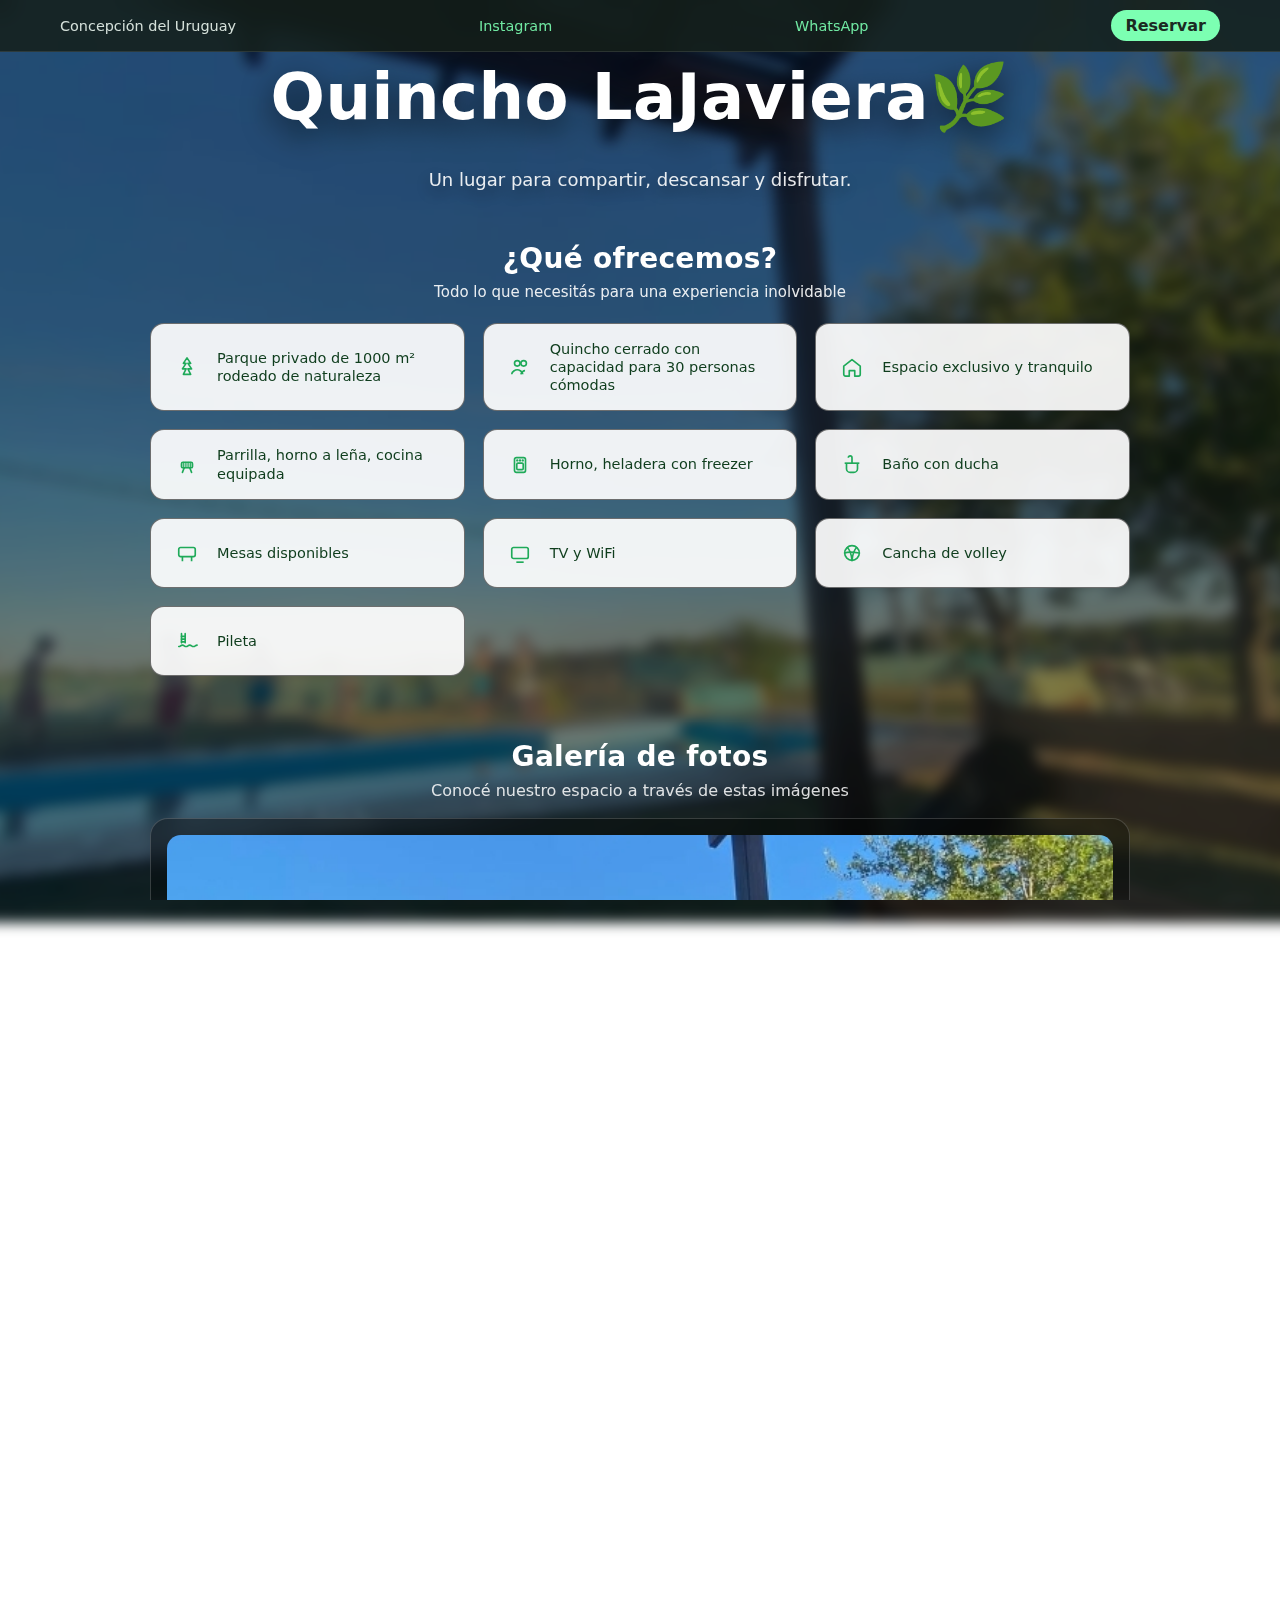
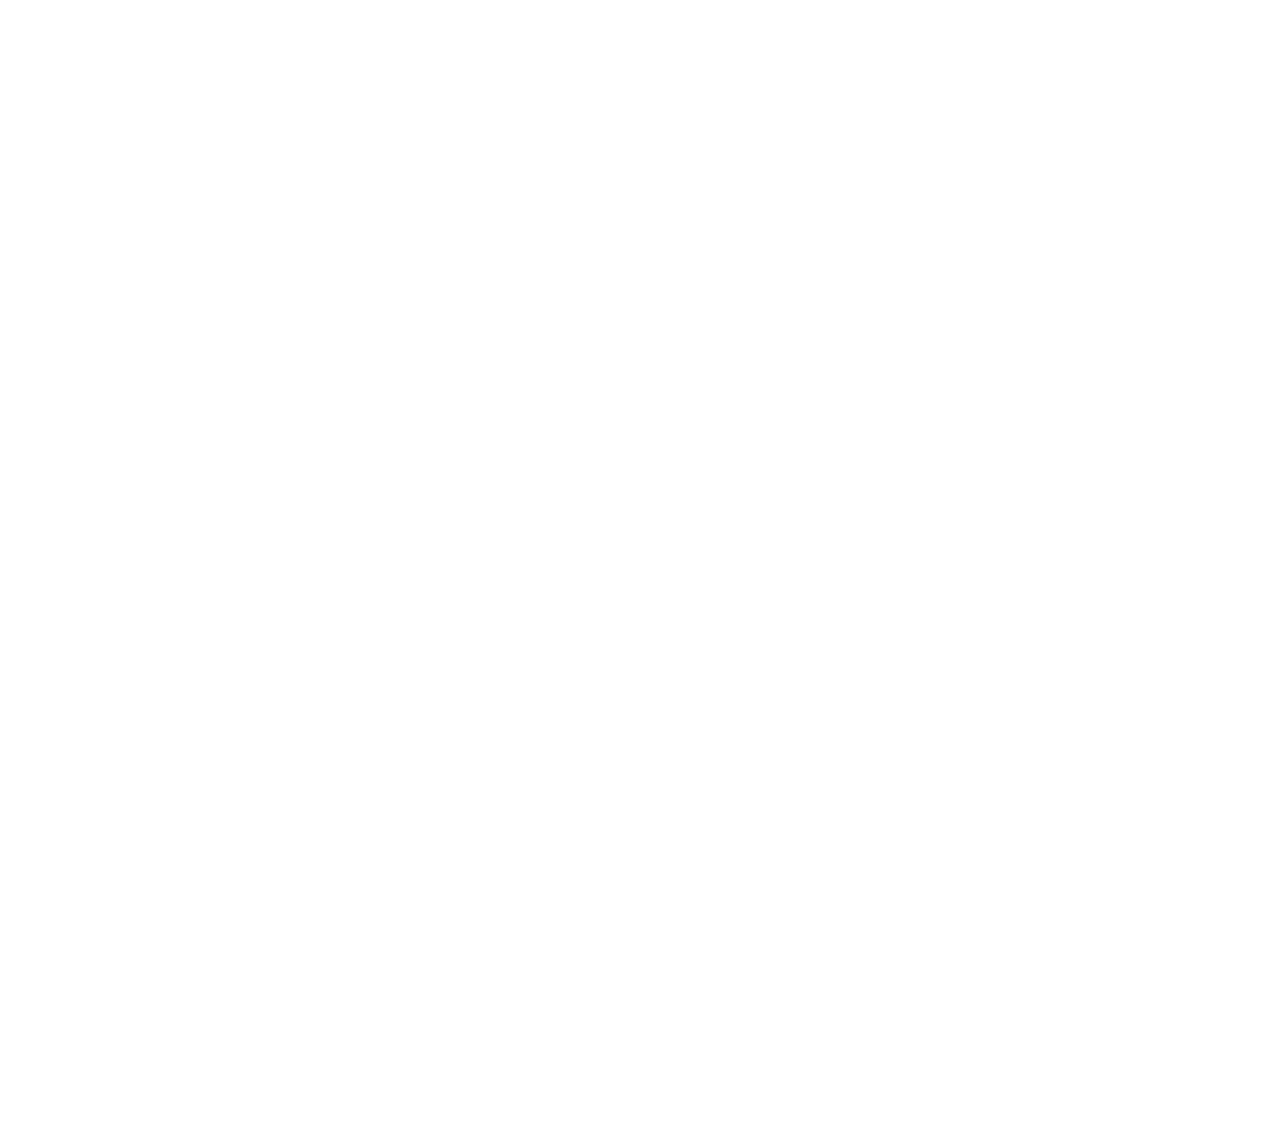
<file: index.html>
<!DOCTYPE html>
<html lang="es">

<head>
    <meta charset="UTF-8" />
    <meta name="viewport" content="width=device-width, initial-scale=1.0" />
    <title>Quincho LaJaviera🌿</title>
    <link rel="stylesheet" href="assets/css/css/style.css">
</head>

<body>


    <!-- Top Bar -->
    <div class="top-footer">
        <div class="top-footer-content">
            <span class="top-item">Concepción del Uruguay</span>

            <a href="https://www.instagram.com/quincho_lajaviera/" class="top-item link" target="_blank">
                Instagram
            </a>

            <a href="https://wa.me/5493442486540" class="top-item link" target="_blank">
                WhatsApp
            </a>

            <a href="reserva.html" class="top-reserve-btn">
                Reservar
            </a>
        </div>
    </div>



    <!-- Fondo borroso -->
    <div class="bg"></div>

    <!-- Contenido -->
    <main class="container">
        <h1 id="titulo">Quincho LaJaviera🌿</h1>
        <p class="sub">Un lugar para compartir, descansar y disfrutar.</p>


        <!-- que ofrecemos-->
        <section class="offers">
            <h2 class="section-title">¿Qué ofrecemos?</h2>
            <p class="offers-sub">Todo lo que necesitás para una experiencia inolvidable</p>

            <div class="offers-grid">

                <!-- Parque -->
                <div class="offer-card">
                    <span class="offer-icon">
                        <svg viewBox="0 0 24 24">
                            <path d="M12 2l4 6h-3l4 6h-4l3 6H8l3-6H7l4-6H8z" fill="none" stroke="currentColor"
                                stroke-width="1.8" stroke-linecap="round" stroke-linejoin="round" />
                        </svg>
                    </span>
                    <span class="offer-text">Parque privado de 1000 m² rodeado de naturaleza</span>
                </div>

                <!-- Capacidad -->
                <div class="offer-card">
                    <span class="offer-icon">
                        <svg viewBox="0 0 24 24">
                            <circle cx="9" cy="8" r="3" fill="none" stroke="currentColor" stroke-width="1.8" />
                            <circle cx="16" cy="8" r="3" fill="none" stroke="currentColor" stroke-width="1.8" />
                            <path d="M3 20c0-3 4-5 6-5s6 2 6 5" fill="none" stroke="currentColor" stroke-width="1.8" />
                            <path d="M13 20c.2-2 2.5-4 4.5-4" fill="none" stroke="currentColor" stroke-width="1.8" />
                        </svg>
                    </span>
                    <span class="offer-text">Quincho cerrado con capacidad para 30 personas cómodas</span>
                </div>

                <!-- Espacio -->
                <div class="offer-card">
                    <span class="offer-icon">
                        <svg viewBox="0 0 24 24">
                            <path d="M3 11l9-7 9 7v9a2 2 0 0 1-2 2h-4v-6H9v6H5a2 2 0 0 1-2-2z" fill="none"
                                stroke="currentColor" stroke-width="1.8" stroke-linecap="round"
                                stroke-linejoin="round" />
                        </svg>
                    </span>
                    <span class="offer-text">Espacio exclusivo y tranquilo</span>
                </div>

                <!-- Parrilla -->
                <div class="offer-card">
                    <span class="offer-icon">
                        <svg viewBox="0 0 24 24" aria-hidden="true">
                            <rect x="6" y="9" width="12" height="6" rx="1.5" fill="none" stroke="currentColor"
                                stroke-width="1.8" />
                            <path d="M8 9v6M10 9v6M12 9v6M14 9v6M16 9v6" fill="none" stroke="currentColor"
                                stroke-width="1.2" stroke-linecap="round" />
                            <path d="M9 15l-2 5M15 15l2 5" fill="none" stroke="currentColor" stroke-width="1.8"
                                stroke-linecap="round" />
                        </svg>
                    </span>
                    <span class="offer-text">Parrilla, horno a leña, cocina equipada</span>
                </div>

                <!-- Heladera -->
                <div class="offer-card">
                    <span class="offer-icon">
                        <svg viewBox="0 0 24 24" aria-hidden="true">
                            <rect x="6" y="4" width="12" height="16" rx="2" fill="none" stroke="currentColor"
                                stroke-width="1.8" />
                            <rect x="8.5" y="10" width="7" height="7" rx="1.2" fill="none" stroke="currentColor"
                                stroke-width="1.8" />
                            <path d="M9 7h0M12 7h0M15 7h0" fill="none" stroke="currentColor" stroke-width="2.6"
                                stroke-linecap="round" />
                        </svg>
                    </span>
                    <span class="offer-text">Horno, heladera con freezer</span>
                </div>

                <!-- Baño -->
                <div class="offer-card">
                    <span class="offer-icon">
                        <svg viewBox="0 0 24 24">
                            <path d="M4 10h16" stroke="currentColor" stroke-width="1.8" />
                            <path d="M6 10v6a4 4 0 0 0 4 4h4a4 4 0 0 0 4-4v-6" fill="none" stroke="currentColor"
                                stroke-width="1.8" />
                            <path d="M8 4a2 2 0 1 1 4 0v6" fill="none" stroke="currentColor" stroke-width="1.8" />
                        </svg>
                    </span>
                    <span class="offer-text">Baño con ducha</span>
                </div>

                <!-- Mesas -->
                <div class="offer-card">
                    <span class="offer-icon">
                        <svg viewBox="0 0 24 24">
                            <rect x="3" y="6" width="18" height="10" rx="2" fill="none" stroke="currentColor"
                                stroke-width="1.8" />
                            <line x1="7" y1="16" x2="7" y2="21" stroke="currentColor" stroke-width="1.8" />
                            <line x1="17" y1="16" x2="17" y2="21" stroke="currentColor" stroke-width="1.8" />
                        </svg>
                    </span>
                    <span class="offer-text">Mesas disponibles</span>
                </div>

                <!-- TV -->
                <div class="offer-card">
                    <span class="offer-icon">
                        <svg viewBox="0 0 24 24">
                            <rect x="3" y="6" width="18" height="12" rx="2" fill="none" stroke="currentColor"
                                stroke-width="1.8" />
                            <line x1="8" y1="22" x2="16" y2="22" stroke="currentColor" stroke-width="1.8" />
                        </svg>
                    </span>
                    <span class="offer-text">TV y WiFi</span>
                </div>

                <!-- Volley -->
                <div class="offer-card">
                    <span class="offer-icon">
                        <svg viewBox="0 0 24 24" aria-hidden="true">
                            <circle cx="12" cy="12" r="8" fill="none" stroke="currentColor" stroke-width="1.8" />
                            <path d="M4 12c3.5-1.5 7.5-1.5 16 0" fill="none" stroke="currentColor" stroke-width="1.8"
                                stroke-linecap="round" />
                            <path d="M7 6c2 2 4 4.5 5 14" fill="none" stroke="currentColor" stroke-width="1.8"
                                stroke-linecap="round" />
                            <path d="M17 6c-2 2-4 4.5-5 14" fill="none" stroke="currentColor" stroke-width="1.8"
                                stroke-linecap="round" />
                        </svg>
                    </span>
                    <span class="offer-text">Cancha de volley</span>
                </div>

                <!-- Pileta -->
                <div class="offer-card">
                    <span class="offer-icon">
                        <svg viewBox="0 0 24 24" aria-hidden="true">
                            <path d="M6 4v10M10 4v10" fill="none" stroke="currentColor" stroke-width="1.8"
                                stroke-linecap="round" />
                            <path d="M6 7h4M6 10h4M6 13h4" fill="none" stroke="currentColor" stroke-width="1.8"
                                stroke-linecap="round" />
                            <path d="M3 18c2 0 2-1.5 4-1.5S9 18 11 18s2-1.5 4-1.5 2 1.5 4 1.5 2-1.5 4-1.5" fill="none"
                                stroke="currentColor" stroke-width="1.8" stroke-linecap="round" />
                        </svg>
                    </span>
                    <span class="offer-text">Pileta</span>
                </div>

            </div>
        </section>
        <!-- que ofrecemos -->

        <!-- galeria -->
        <section class="gallery">
            <h2 class="section-title">Galería de fotos</h2>
            <p class="gallery-sub">Conocé nuestro espacio a través de estas imágenes</p>

            <div class="carousel" id="carousel">
                <button class="nav prev" id="prevBtn" aria-label="Anterior">
                    <svg viewBox="0 0 24 24" width="22" height="22" aria-hidden="true">
                        <path d="M15 6l-6 6 6 6" fill="none" stroke="currentColor" stroke-width="2.5"
                            stroke-linecap="round" stroke-linejoin="round" />
                    </svg>
                </button>

                <div class="viewport">
                    <div class="track" id="track">
                        <div class="slide"><img src="assets/css/img/FtQuincho1.jpg" alt="Quincho foto 1"></div>
                        <div class="slide"><img src="assets/css/img/FtQuincho2.jpg" alt="Quincho foto 2"></div>
                        <div class="slide"><img src="assets/css/img/FtQuincho1.jpg" alt="Quincho foto 3"></div>
                        <div class="slide"><img src="assets/css/img/FtQuincho1.jpg" alt="Quincho foto 4"></div>
                    </div>
                </div>

                <button class="nav next" id="nextBtn" aria-label="Siguiente">
                    <svg viewBox="0 0 24 24" width="22" height="22" aria-hidden="true">
                        <path d="M9 6l6 6-6 6" fill="none" stroke="currentColor" stroke-width="2.5"
                            stroke-linecap="round" stroke-linejoin="round" />
                    </svg>
                </button>
                <div class="dots" id="dots"></div>
            </div>


        </section>

        <!-- galeria -->

        <!-- Modalidad -->
        <section class="rental">
            <h2 class="section-title">Modalidad de alquiler</h2>

            <div class="rental-card">
                <div class="rental-head">
                    <span class="rental-head-icon" aria-hidden="true">
                        <!-- reloj -->
                        <svg viewBox="0 0 24 24">
                            <circle cx="12" cy="12" r="8" fill="none" stroke="currentColor" stroke-width="1.8" />
                            <path d="M12 8v5l3 2" fill="none" stroke="currentColor" stroke-width="1.8"
                                stroke-linecap="round" />
                        </svg>
                    </span>
                    <span class="rental-head-text">Modalidades</span>
                </div>

                <ul class="rental-list">
                    <li>
                        <span class="rental-bullet" aria-hidden="true">
                            <!-- check -->
                            <svg viewBox="0 0 24 24">
                                <path d="M5 12l4 4 10-10" fill="none" stroke="currentColor" stroke-width="2.2"
                                    stroke-linecap="round" stroke-linejoin="round" />
                            </svg>
                        </span>
                        Medio día o día completo
                    </li>

                    <li>
                        <span class="rental-bullet" aria-hidden="true">
                            <svg viewBox="0 0 24 24">
                                <path d="M5 12l4 4 10-10" fill="none" stroke="currentColor" stroke-width="2.2"
                                    stroke-linecap="round" stroke-linejoin="round" />
                            </svg>
                        </span>
                        Consultar tarifas según fecha
                    </li>

                    <li>
                        <span class="rental-bullet" aria-hidden="true">
                            <svg viewBox="0 0 24 24">
                                <path d="M5 12l4 4 10-10" fill="none" stroke="currentColor" stroke-width="2.2"
                                    stroke-linecap="round" stroke-linejoin="round" />
                            </svg>
                        </span>
                        Podés traer tu propia comida, bebida y decoración
                    </li>

                    <li>
                        <span class="rental-bullet" aria-hidden="true">
                            <svg viewBox="0 0 24 24">
                                <path d="M5 12l4 4 10-10" fill="none" stroke="currentColor" stroke-width="2.2"
                                    stroke-linecap="round" stroke-linejoin="round" />
                            </svg>
                        </span>
                        Se entrega la llave media hora antes del horario pactado
                    </li>

                    <li>
                        <span class="rental-bullet" aria-hidden="true">
                            <!-- reloj mini -->
                            <svg viewBox="0 0 24 24">
                                <circle cx="12" cy="12" r="8" fill="none" stroke="currentColor" stroke-width="1.8" />
                                <path d="M12 8v5l3 2" fill="none" stroke="currentColor" stroke-width="1.8"
                                    stroke-linecap="round" />
                            </svg>
                        </span>
                        Horario permitido: 10:00 a 00:00 hs
                    </li>
                </ul>
            </div>
        </section>
        <!-- Modalidad -->

        <!-- reglas -->
        <section class="rules">
            <h2 class="section-title">Restricciones importantes</h2>

            <div class="rules-box">
                <h3 class="rules-subtitle">Normas del quincho</h3>

                <div class="rules-grid">
                    <div class="rule-item">
                        <span class="rule-icon" aria-hidden="true">
                            <!-- No fumar -->
                            <svg viewBox="0 0 24 24">
                                <circle cx="12" cy="12" r="9" fill="none" stroke="currentColor" stroke-width="2" />
                                <path d="M7 17L17 7" fill="none" stroke="currentColor" stroke-width="2"
                                    stroke-linecap="round" />
                                <path d="M6 14h10" fill="none" stroke="currentColor" stroke-width="2"
                                    stroke-linecap="round" />
                                <path d="M16 14h2" fill="none" stroke="currentColor" stroke-width="2"
                                    stroke-linecap="round" />
                            </svg>
                        </span>
                        <span class="rule-text">No está permitido fumar</span>
                    </div>

                    <div class="rule-item">
                        <span class="rule-icon" aria-hidden="true">
                            <!-- No vehículos -->
                            <svg viewBox="0 0 24 24">
                                <circle cx="12" cy="12" r="9" fill="none" stroke="currentColor" stroke-width="2" />
                                <path d="M7 17L17 7" fill="none" stroke="currentColor" stroke-width="2"
                                    stroke-linecap="round" />
                                <path d="M6.5 13h11l-1-3H9l-2.5 3Z" fill="none" stroke="currentColor" stroke-width="2"
                                    stroke-linejoin="round" />
                                <circle cx="9" cy="14.5" r="1" fill="currentColor" />
                                <circle cx="15" cy="14.5" r="1" fill="currentColor" />
                            </svg>
                        </span>
                        <span class="rule-text">No ingresar vehículos al predio</span>
                    </div>

                    <div class="rule-item">
                        <span class="rule-icon" aria-hidden="true">
                            <!-- No pasar la noche -->
                            <svg viewBox="0 0 24 24">
                                <circle cx="12" cy="12" r="9" fill="none" stroke="currentColor" stroke-width="2" />
                                <path d="M7 17L17 7" fill="none" stroke="currentColor" stroke-width="2"
                                    stroke-linecap="round" />
                                <path d="M6 13V11h9a3 3 0 0 1 3 3v0H6Z" fill="none" stroke="currentColor"
                                    stroke-width="2" stroke-linejoin="round" />
                                <path d="M9 11V9" fill="none" stroke="currentColor" stroke-width="2"
                                    stroke-linecap="round" />
                            </svg>
                        </span>
                        <span class="rule-text">No se alquila para pasar la noche</span>
                    </div>

                    <div class="rule-item">
                        <span class="rule-icon" aria-hidden="true">
                            <!-- No carpas -->
                            <svg viewBox="0 0 24 24">
                                <circle cx="12" cy="12" r="9" fill="none" stroke="currentColor" stroke-width="2" />
                                <path d="M7 17L17 7" fill="none" stroke="currentColor" stroke-width="2"
                                    stroke-linecap="round" />
                                <path d="M7 17l5-10 5 10H7Z" fill="none" stroke="currentColor" stroke-width="2"
                                    stroke-linejoin="round" />
                                <path d="M12 7v10" fill="none" stroke="currentColor" stroke-width="2"
                                    stroke-linecap="round" />
                            </svg>
                        </span>
                        <span class="rule-text">No carpas ni casas rodantes</span>
                    </div>
                </div>

                <div class="rules-note">
                    <strong>Importante:</strong> El cumplimiento de estas normas es obligatorio para garantizar el
                    disfrute de todos los usuarios y el cuidado del espacio.
                </div>
            </div>
        </section>

        <!-- reglas -->

        <!-- boton reserva -->
        <section class="reserve-cta">
            <a href="reserva.html" class="reserve-btn">
                ¡Haz tu reserva!
            </a>
        </section>
        <!-- boton reserva -->

    </main>

    <!-- footer -->
    <footer class="site-footer">
        <div class="footer-container">

            <!-- Ubicación -->
            <div class="footer-card">
                <div class="footer-card-title">
                    <span class="footer-icon" aria-hidden="true">
                        <!-- pin -->
                        <svg viewBox="0 0 24 24">
                            <path d="M12 21s7-7.2 7-12a7 7 0 1 0-14 0c0 4.8 7 12 7 12Z" fill="none"
                                stroke="currentColor" stroke-width="1.8" />
                            <circle cx="12" cy="9" r="2.5" fill="none" stroke="currentColor" stroke-width="1.8" />
                        </svg>
                    </span>
                    Ubicación
                </div>

                <p class="footer-text">
                    Fácil acceso y estacionamiento disponible
                </p>

                <a
                    href="https://www.google.com/maps/place/Quincho+-LA+JAVIERA/@-32.4543102,-58.2569989,15z/data=!4m6!3m5!1s0x95afdb006a045907:0x25ec76da4cc4001b!8m2!3d-32.450844!4d-58.257041!16s%2Fg%2F11ydc83hl6?entry=ttu&g_ep=EgoyMDI1MTIwOS4wIKXMDSoASAFQAw%3D%3D">
                    Ver en Google Maps
                </a>
            </div>

            <!-- Contacto -->
            <div class="footer-card">
                <div class="footer-card-title">
                    <span class="footer-icon" aria-hidden="true">
                        <!-- chat -->
                        <svg viewBox="0 0 24 24">
                            <path d="M21 12a8 8 0 0 1-8 8H7l-4 3 1.5-4.5A8 8 0 1 1 21 12Z" fill="none"
                                stroke="currentColor" stroke-width="1.8" stroke-linejoin="round" />
                        </svg>
                    </span>
                    Contacto directo
                </div>

                <a href="https://wa.me/5493442486540" class="footer-btn primary">
                    <span class="btn-icon" aria-hidden="true">
                        <!-- whatsapp -->
                        <svg viewBox="0 0 24 24">
                            <path d="M12 2a10 10 0 0 0-8.7 15l-1.3 5 5.2-1.2A10 10 0 1 0 12 2Z" fill="none"
                                stroke="currentColor" stroke-width="1.6" />
                            <path d="M8.5 7.5c-.3-.6-.6-.6-.9-.6h-.7c-.2 0-.6.1-.9.5s-1.2 1.2-1.2 3
              1.2 3.5 1.4 3.7c.2.2 2.3 3.6 5.7 4.9
              2.8 1.1 3.4.9 4 .8.6-.1 2-0.8 2.3-1.6
              .3-.8.3-1.5.2-1.6-.1-.1-.3-.2-.7-.4
              -.4-.2-2.3-1.1-2.6-1.2-.3-.1-.6-.2-.8.2
              -.3.4-1 1.2-1.2 1.4-.2.2-.4.3-.8.1
              -.4-.2-1.6-.6-3-1.9-1.1-1-1.9-2.3-2.1-2.7
              -.2-.4 0-.6.2-.8.2-.2.4-.4.6-.6
              .2-.2.3-.4.4-.6.1-.2.1-.4 0-.6Z" fill="currentColor" />
                        </svg>
                    </span>
                    WhatsApp
                </a>
            </div>

        </div>

        <!-- Redes -->
        <div class="footer-social">
            <p>síguenos en nuestra red social favorita.</p>

            <div class="social-icons">
                <a href="https://www.instagram.com/quincho_lajaviera/" aria-label="Instagram">
                    <!-- instagram -->
                    <svg viewBox="0 0 24 24">
                        <rect x="4" y="4" width="16" height="16" rx="4" fill="none" stroke="currentColor"
                            stroke-width="1.8" />
                        <circle cx="12" cy="12" r="3" fill="none" stroke="currentColor" stroke-width="1.8" />
                        <circle cx="17.5" cy="6.5" r="1" fill="currentColor" />
                    </svg>
                </a>
            </div>

            <div class="footer-end">
                © Quincho LaJaviera — Todos los derechos reservados
            </div>
    </footer>
    <!-- footer -->


    <script src="js/index.js"></script>
</body>

</html>
</file>
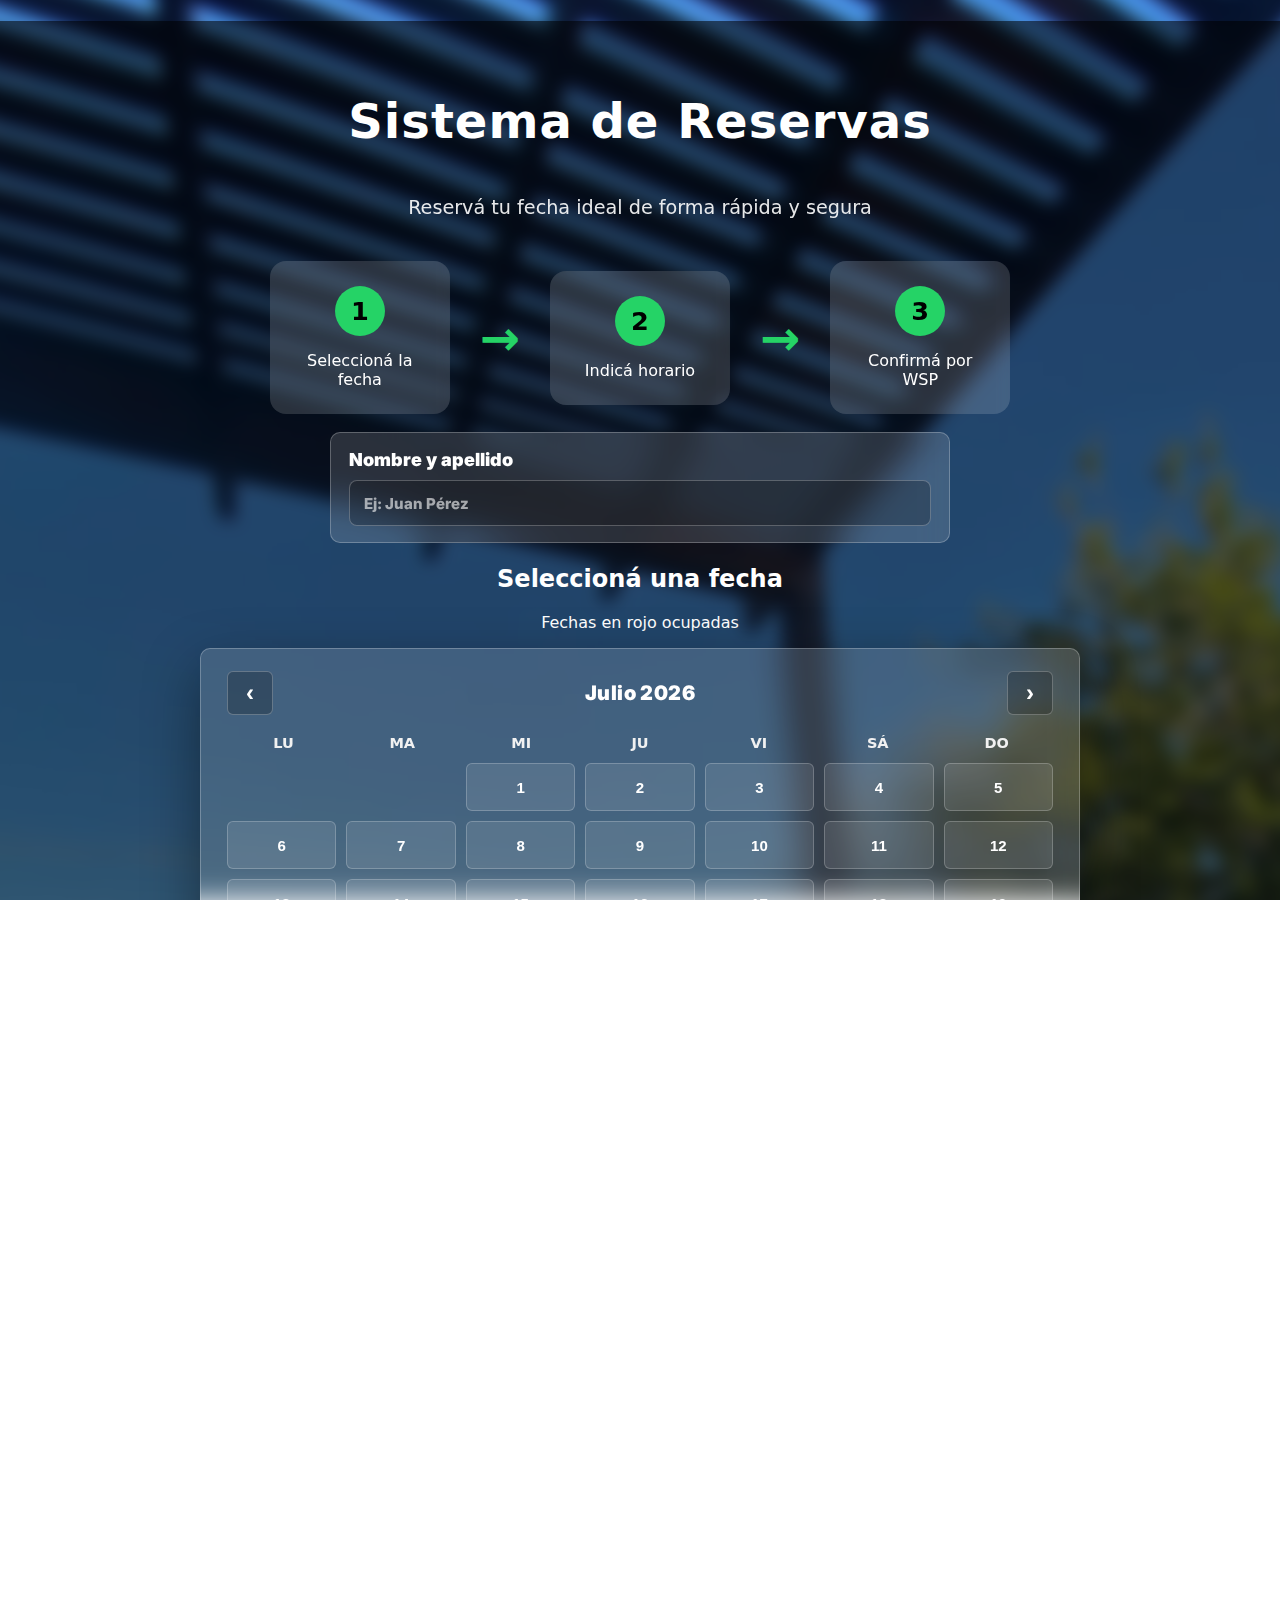
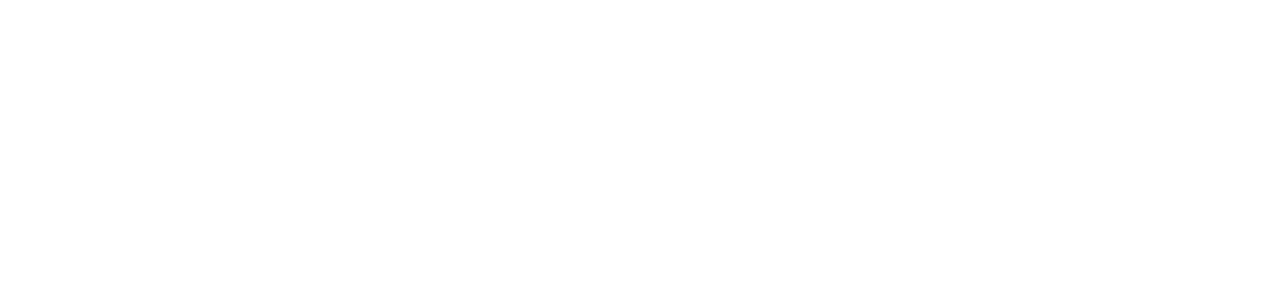
<file: reserva.html>
<!DOCTYPE html>
<html lang="es">

<head>
    <meta charset="UTF-8" />
    <meta name="viewport" content="width=device-width, initial-scale=1.0" />
    <title>Sistema de Reservas</title>
    <link href="https://fonts.googleapis.com/css2?family=Inter:wght@400;600;700;800;900&display=swap" rel="stylesheet">


    <link rel="stylesheet" href="assets/css/css/styleReserva.css" />
</head>

<body>
    <!-- TOP BAR -->
    <div class="topbar">
        <div class="topbar-content">

            <!-- Ubicación -->
            <a href="https://www.google.com/maps/place/Quincho+-LA+JAVIERA/" target="_blank" class="topbar-item link">
                Ubicación
            </a>

            <!-- WhatsApp -->
            <a href="https://wa.me/5493442486540" target="_blank" class="topbar-item link">
                WhatsApp
            </a>
            <!-- Volver -->
            <button class="topbar-item back-btn" id="topVolver">
                ← Volver
            </button>

        </div>
    </div>
    <!-- -->
    <header class="reserva-header">
        <div class="overlay">
            <h1>Sistema de Reservas</h1>
            <p class="subtitulo">
                Reservá tu fecha ideal de forma rápida y segura
            </p>

            <div class="pasos">
                <div class="paso">
                    <span class="num">1</span>
                    <p>Seleccioná la fecha</p>
                </div>

                <span class="flecha">→</span>

                <div class="paso">
                    <span class="num">2</span>
                    <p>Indicá horario</p>
                </div>

                <span class="flecha">→</span>

                <div class="paso">
                    <span class="num">3</span>
                    <p>Confirmá por WSP</p>
                </div>
            </div>




            <section class="reserva-cal compact">

                <!-- PASO 0: DATOS DEL CLIENTE -->
                <section class="cliente-box">
                    <h2 class="cliente-title">Nombre y apellido</h2>

                    <div class="cliente-grid">
                        <input type="text" id="nombreCliente" class="cliente-input" placeholder="Ej: Juan Pérez"
                            autocomplete="name">
                    </div>
                </section>
                <!-- PASO 1: Calendario -->
                <h2 class="cal-title">Seleccioná una fecha</h2>

                <!-- Leyenda -->
                <p class="cal-legend">
                    Fechas en rojo ocupadas
                </p>

                <div class="calendar">
                    <div class="cal-head">
                        <button class="cal-btn" id="prevMonth" aria-label="Mes anterior">‹</button>
                        <div class="cal-month" id="monthLabel">Mes 2025</div>
                        <button class="cal-btn" id="nextMonth" aria-label="Mes siguiente">›</button>
                    </div>

                    <div class="cal-weekdays">
                        <div>Lu</div>
                        <div>Ma</div>
                        <div>Mi</div>
                        <div>Ju</div>
                        <div>Vi</div>
                        <div>Sá</div>
                        <div>Do</div>
                    </div>

                    <div class="cal-grid" id="calGrid"></div>
                </div>

                <div class="fecha-box" id="fechaBox">
                    <span class="fecha-label">Fecha seleccionada:</span>

                    <span class="fecha-value" id="fechaSeleccionada">—</span>
                </div>

                <!-- PASO 2: HORARIO -->
                <section class="horario-box">
                    <h2 class="horario-title"> Indicá horario</h2>

                    <p class="horario-legend">
                        Horario permitido: de 10:00 a 00:00 hs
                    </p>

                    <div class="horario-grid">
                        <label class="horario-field">
                            <span class="horario-label">Desde:</span>
                            <input type="time" id="horaDesde" class="horario-input">
                        </label>

                        <label class="horario-field">
                            <span class="horario-label">Hasta:</span>
                            <input type="time" id="horaHasta" class="horario-input">
                        </label>
                    </div>
                </section>

                <!-- CONSULTAS (opcional) -->
                <section class="consulta-box">
                    <h2 class="consulta-title">¿Tenés alguna duda?</h2>

                    <textarea id="consultaTexto" class="consulta-textarea"
                        placeholder="Escribí acá cualquier consulta (opcional)" rows="4"></textarea>
                </section>

                <!-- RESUMEN -->
                <div class="resumen-box">
                    <div class="resumen-row">
                        <span class="resumen-label">Fecha seleccionada:</span>
                        <span class="resumen-value" id="fechaSeleccionada2">—</span>
                    </div>

                    <div class="resumen-row">
                        <span class="resumen-label">Horario seleccionado:</span>
                        <span class="resumen-value" id="horarioSeleccionado">—</span>
                    </div>
                </div>



            </section>
            <!-- PASO 3 - WHATSAPP -->
            <div class="whatsapp-box">
                <button class="whatsapp-btn" id="btnWhatsapp" disabled>
                    Confirmá por WhatsApp
                </button>
            </div>

            <!-- BOTÓN VOLVER -->
            <div class="volver-box">
                <button class="volver-btn" id="btnVolver">
                    ← Volver
                </button>
            </div>

        </div>

    </header>
    <script type="module" src="js/reserva.js"></script>
</body>

</html>
</file>
<file: assets/css/css/style.css>
* {
  margin: 0;
  padding: 0;
  box-sizing: border-box;
}

html,
body {
  height: 100%;
  overflow-y: auto;
  overflow-x: hidden;
  font-family: system-ui, -apple-system, Segoe UI, Roboto, Arial, sans-serif;

}

/* Fondo con imagen borrosa */
.bg {
  position: fixed;
  inset: 0;
  background-image: url("../img/FtQuincho1.jpg");
  /* <-- tu foto acá */
  background-size: cover;
  background-position: center;
  transform: scale(1.05);
  /* evita bordes al aplicar blur */
  filter: blur(6px) brightness(0.75);
  z-index: -2;
}

/* Capa oscura suave para que el texto se lea */
.bg::after {
  content: "";
  position: absolute;
  inset: 0;
  background: rgba(0, 0, 0, 0.35);
}


/* Contenido centrado */
.container {
  min-height: 100vh;
  display: flex;
  flex-direction: column;
  align-items: center;
  text-align: center;
  padding: 60px 20px;
  color: #fff;
  gap: 24px;
  /* separa secciones */
}

#titulo {
  font-size: clamp(34px, 6vw, 64px);
  font-weight: 800;
  letter-spacing: 0.5px;
  text-shadow: 0 10px 30px rgba(0, 0, 0, 0.6);
  margin-bottom: 10px;
}

.sub {
  margin-top: 0px;
  font-size: clamp(14px, 2.2vw, 18px);
  opacity: 0.9;
  margin-bottom: 18px;
  text-shadow: 0 6px 16px rgba(0, 0, 0, 0.55);
}

/* =========================
   OFERTAS (¿Qué ofrecemos?)
   ========================= */


.info-box h2 {
  text-align: center;
  margin-bottom: 8px;
  font-size: 26px;
}

.info-sub {
  text-align: center;
  font-size: 15px;
  opacity: 0.85;
  margin-bottom: 18px;
}



.info-box li {
  margin-bottom: 10px;
  font-size: 16px;
}

/* Que ofrecemos */

/* galeria */
.gallery {
  margin-top: 40px;
  width: min(980px, 92vw);
  text-align: center;
}

.gallery h2 {
  font-size: 28px;
  margin-bottom: 8px;
}

.gallery-sub {
  opacity: 0.85;
  margin-bottom: 18px;
}

.carousel {
  position: relative;
  width: 100%;
  background: rgba(0, 0, 0, 0.35);
  border: 1px solid rgba(255, 255, 255, 0.18);
  border-radius: 18px;
  backdrop-filter: blur(10px);
  padding: 16px;
}

.viewport {
  overflow: hidden;
  border-radius: 14px;
}

.track {
  display: flex;
  transition: transform 0.35s ease;
}

.slide {
  min-width: 100%;
  flex: 0 0 100%;
}

.slide img {
  width: 100%;
  height: 420px;
  object-fit: cover;
  display: block;
}

.nav {
  position: absolute;
  top: 50%;
  transform: translateY(-50%);
  width: 42px;
  height: 42px;
  border-radius: 12px;
  border: none;
  cursor: pointer;
  color: #fff;
  background: rgba(0, 0, 0, 0.15);
  border: 1px solid rgba(255, 255, 255, 0.22);
  backdrop-filter: blur(10px);

  display: flex;
  align-items: center;
  justify-content: center;
}

.nav svg {
  display: block;
}


.nav:hover {
  transform: translateY(-50%) scale(1.05);
}

.prev {
  left: -45px;
}

.next {
  right: -45px;
}

.dots {
  display: flex;
  justify-content: center;
  gap: 8px;
  margin-top: 12px;
}

.dot {
  width: 10px;
  height: 10px;
  border-radius: 999px;
  background: rgba(255, 255, 255, 0.35);
  border: 1px solid rgba(255, 255, 255, 0.25);
  cursor: pointer;
}

.dot.active {
  background: rgba(255, 255, 255, 0.9);
}

/* galeria */

/* =========================
   OFERTAS (¿Qué ofrecemos?)
   ========================= */

.offers {
  width: min(980px, 92vw);
  margin-top: 10px;
  text-align: center;
}

.offers-title {
  font-size: clamp(28px, 3.5vw, 44px);
  font-weight: 800;
  margin-bottom: 6px;
}

.offers-sub {
  font-size: 15px;
  opacity: 0.9;
  margin-bottom: 22px;
}

/* Grilla 3 columnas */
.offers-grid {
  display: grid;
  grid-template-columns: repeat(3, minmax(0, 1fr));
  gap: 18px;
}

/* Mini cards */
.offer-card {
  background: rgba(255, 255, 255, 0.92);
  border: 1.5px solid rgba(0, 0, 0, 0.55);
  border-radius: 14px;
  padding: 16px 18px;
  display: flex;
  align-items: center;
  gap: 12px;
  text-align: left;
  color: #0f3d1d;
}


/* Texto */
.offer-text {
  font-size: 14.5px;
  line-height: 1.25;
  overflow-wrap: anywhere;
}

/* Responsive */
@media (max-width: 900px) {
  .offers-grid {
    grid-template-columns: repeat(2, minmax(0, 1fr));
  }
}

@media (max-width: 520px) {
  .offers-grid {
    grid-template-columns: 1fr;
  }
}

.offer-icon {
  width: 36px;
  height: 36px;
  display: grid;
  place-items: center;
  border-radius: 10px;
  color: #1faa59;
  flex: 0 0 auto;
}

.offer-icon svg {
  width: 22px;
  height: 22px;
  display: block;
}

/* =========================
   MODALIDAD (Modalidad alquiler)
   ========================= */
.rental {
  width: min(980px, 92vw);
  margin-top: 50px;
  text-align: center;
}

.rental-title {
  font-size: clamp(28px, 3.5vw, 44px);
  font-weight: 800;
  margin-bottom: 18px;
}

.rental-card {
  background: rgba(255, 255, 255, 0.92);
  border: 1.5px solid rgba(0, 0, 0, 0.55);
  border-radius: 14px;
  padding: 24px 30px;
  color: #0f3d1d;
  text-align: left;
  max-width: 980px;
  margin: 0 auto;
}

.rental-head {
  display: flex;
  align-items: center;
  justify-content: center;
  gap: 10px;
  margin-bottom: 18px;
  color: #1faa59;
  font-weight: 600;
}

.rental-head-icon svg {
  width: 18px;
  height: 18px;
  display: block;
}

.rental-list {
  list-style: none;
  padding: 0;
  margin: 0;
  display: grid;
  gap: 14px;
}

.rental-list li {
  display: grid;
  grid-template-columns: 18px 1fr;
  align-items: start;
  gap: 12px;
  font-size: 15px;
  line-height: 1.35;
}

.rental-bullet {
  color: #1faa59;
  line-height: 0;
}

.rental-bullet svg {
  width: 18px;
  height: 18px;
  display: block;
}

/* =========================
   TÍTULOS COMPARTIDOS
   ========================= */
.section-title {
  font-size: 28px;
  font-weight: 700;
  letter-spacing: 0.3px;
  margin-bottom: 8px;
}


/* =========================
   RESTRICCIONES IMPORTANTES
   ========================= */
.rules{
  width: min(980px, 92vw);
  margin-top: 50px;
  text-align: center;
}

/* ✅ título blanco + mismo estilo que los otros */
.rules .section-title{
  color: #fff;
}

/* Caja rosada grande */
.rules-box{
  margin-top: 18px;
  background: rgba(255, 190, 190, 0.28);
  border: 1.5px solid rgba(255, 140, 140, 0.35);
  border-radius: 14px;
  padding: 18px;
  text-align: left;
  backdrop-filter: blur(10px);
}

.rules-subtitle{
  font-size: 18px;
  font-weight: 700;
  color: #ffffff;
  margin: 6px 6px 14px;
}

/* 2 columnas */
.rules-grid{
  display: grid;
  grid-template-columns: repeat(2, minmax(0, 1fr));
  gap: 14px;
  margin: 0 6px 16px;
}

.rule-item{
  background: rgba(255,255,255,0.75);
  border: 1px solid rgba(255, 120, 120, 0.25);
  border-radius: 12px;
  padding: 14px 14px;
  display: flex;
  align-items: center;
  gap: 12px;
}

.rule-icon{
  width: 42px;
  height: 42px;
  display: grid;
  place-items: center;
  border-radius: 999px;
  background: rgba(255, 220, 220, 0.65);
  border: 1px solid rgba(255, 80, 80, 0.25);
  color: #ff3b3b; /* 👈 color SVG */
  flex: 0 0 auto;
}

.rule-icon svg{
  width: 22px;
  height: 22px;
  display: block;
}

.rule-text{
  color: #b71c1c;
  font-weight: 700;
  font-size: 14.5px;
  line-height: 1.2;
}

/* Caja amarilla */
.rules-note{
  margin: 0 6px;
  background: rgba(255, 243, 205, 0.92);
  border: 1px solid rgba(255, 193, 7, 0.45);
  border-radius: 12px;
  padding: 14px;
  color: #7a5a00;
  font-size: 13.5px;
  line-height: 1.35;
}

@media (max-width: 640px){
  .rules-grid{ grid-template-columns: 1fr; }
}




   /* =========================
   FOOTER
   ========================= */
.site-footer{
  width: 100%;
  margin-top: 70px;
  background: #e9f7ee;   /* verde suave */
  padding: 50px 0 25px; /* 👈 sacamos padding lateral */
  color: #0f3d1d;
}
.footer-container{
  width: min(980px, 92vw);
  margin: 0 auto 40px;
  display: grid;
  grid-template-columns: repeat(2, minmax(0, 1fr));
  gap: 26px;
}

.footer-card{
  background: #ffffff;
  border: 1.5px solid #a5e1b5;
  border-radius: 14px;
  padding: 20px 22px;
}

.footer-card-title{
  display: flex;
  align-items: center;
  gap: 10px;
  font-weight: 700;
  margin-bottom: 10px;
}

.footer-icon svg{
  width: 20px;
  height: 20px;
  color: #0aa53a;
}

.footer-text{
  font-size: 14.5px;
  margin-bottom: 14px;
}

.footer-btn{
  display: flex;
  align-items: center;
  justify-content: center;
  gap: 8px;
  width: 100%;
  padding: 10px 12px;
  border-radius: 10px;
  font-weight: 600;
  text-decoration: none;
  font-size: 14px;
  margin-top: 10px;
}

.footer-btn.primary{
  background: #0aa53a;
  color: #fff;
}

.footer-btn.outline{
  border: 1.5px solid #0aa53a;
  color: #0aa53a;
  background: transparent;
}

.btn-icon svg{
  width: 16px;
  height: 16px;
}

.footer-social{
  text-align: center;
  margin-bottom: 18px;
}

.social-icons{
  margin-top: 10px;
  display: flex;
  justify-content: center;
  gap: 16px;
}

.social-icons a{
  width: 36px;
  height: 36px;
  display: grid;
  place-items: center;
  border-radius: 10px;
  border: 1.5px solid #0aa53a;
  color: #0aa53a;
}

.social-icons svg{
  width: 18px;
  height: 18px;
}

.footer-end{
  text-align: center;
  font-size: 13px;
  opacity: 0.75;
}

@media (max-width: 720px){
  .footer-container{
    grid-template-columns: 1fr;
  }
}



/* =========================
   CTA RESERVA
   ========================= */
.reserve-cta{
  width: 100%;
  padding: 60px 20px 40px;
  display: flex;
  justify-content: center;
  background: transparent;
}

.reserve-btn{
  background: #0aa53a;          
  color: #fff;
  font-size: 18px;
  font-weight: 800;
  padding: 16px 42px;
  border-radius: 14px;
  text-decoration: none;
  box-shadow: 0 12px 30px rgba(10, 165, 58, 0.35);
  transition: transform 0.2s ease, box-shadow 0.2s ease;
}

.reserve-btn:hover{
  transform: translateY(-3px);
  box-shadow: 0 18px 40px rgba(10, 165, 58, 0.45);
}

.reserve-btn:active{
  transform: translateY(-1px);
}


/* =========================
   Top Bar
   ========================= */

.top-footer {
    position: fixed;
    top: 0;
    width: 100%;
    background: rgba(20, 30, 25, 0.85);
    backdrop-filter: blur(10px);
    border-bottom: 1px solid rgba(255,255,255,0.1);
    z-index: 10000;
}

.top-footer-content {
    max-width: 1200px;
    margin: auto;
    padding: 10px 20px;
    display: flex;
    align-items: center;
    justify-content: space-between;
    gap: 15px;
    flex-wrap: wrap;
}

.top-item {
    color: #eaf5ee;
    font-size: 0.9rem;
    opacity: 0.9;
}

.top-item.link {
    text-decoration: none;
    color: #7CFFB2;
    font-weight: 500;
}

.top-reserve-btn {
    background: #7CFFB2;
    color: #1b2a22;
    padding: 6px 14px;
    border-radius: 999px;
    font-weight: 600;
    text-decoration: none;
    transition: 0.2s;
}

.top-reserve-btn:hover {
    background: #9dffd0;
}
</file>
<file: assets/css/css/styleReserva.css>
/* RESET GLOBAL */
*,
*::before,
*::after {
    box-sizing: border-box;
}

html,
body {
    width: 100%;
    overflow-x: hidden;
}

html,
body {
    height: 100%;
    margin: 0;
    overflow-x: hidden;
    overflow-y: auto;
    font-family: system-ui, -apple-system, Segoe UI, Roboto, Arial, sans-serif;
}

/* =========================
   HEADER
   ========================= */
.reserva-header {
    min-height: 100vh;
    position: relative;
    background: url("../img/FtQuincho1.jpg") center/cover no-repeat;
}

/* Fondo borroso */
.reserva-header::before {
    content: "";
    position: absolute;
    inset: 0;
    background: url("../img/FtQuincho1.jpg") center/cover no-repeat;
    filter: blur(8px);
    transform: scale(1.05);
    z-index: 1;
}

/* Overlay */
.overlay {
    position: relative;
    z-index: 2;
    width: 100%;
    min-height: 100%;
    background: rgba(0, 0, 0, 0.55);

    display: flex;
    flex-direction: column;
    align-items: center;
    justify-content: flex-start;
    text-align: center;
    color: #fff;

    padding: 40px 20px 60px;
    gap: 18px;
}

/* Título */
.reserva-header h1 {
    font-size: 3rem;
    margin-bottom: 10px;
    letter-spacing: 1px;
}

/* Subtítulo */
.subtitulo {
    font-size: 1.2rem;
    max-width: 600px;
    opacity: 0.9;
    margin-bottom: 24px;
}

/* =========================
   PASOS
   ========================= */
.pasos {
    display: flex;
    align-items: center;
    gap: 20px;
    flex-wrap: wrap;
    justify-content: center;
}

.paso {
    background: rgba(255, 255, 255, 0.15);
    backdrop-filter: blur(6px);
    padding: 25px 20px;
    border-radius: 16px;
    width: 180px;
    transition: transform 0.3s ease, background 0.3s ease;
}

.paso:hover {
    transform: translateY(-8px);
    background: rgba(255, 255, 255, 0.25);
}

.num {
    display: inline-flex;
    justify-content: center;
    align-items: center;

    width: 50px;
    height: 50px;
    border-radius: 50%;

    background: #25d366;
    color: #000;
    font-size: 1.6rem;
    font-weight: bold;

    margin-bottom: 15px;
}

.paso p {
    margin: 0;
    font-size: 1rem;
}

.flecha {
    font-size: 3rem;
    color: #25d366;
    font-weight: bold;
    display: flex;
    align-items: center;
    justify-content: center;
    margin: 0 10px;
}

/* Responsive pasos */
@media (max-width: 768px) {
    .reserva-header h1 {
        font-size: 2.2rem;
    }

    .subtitulo {
        font-size: 1rem;
    }

    .pasos {
        flex-direction: column;
    }

    .flecha {
        transform: rotate(90deg);
        margin: 5px 0;
        font-size: 2.5rem;
    }

    .paso {
        width: 100%;
        max-width: 260px;
    }
}

/* =========================
   PASO 0 - CLIENTE
   ========================= */
.cliente-box {
    margin: 0 auto 22px;
    width: 100%;
    max-width: 620px;
    background: rgba(255, 255, 255, 0.14);
    border: 1.5px solid rgba(255, 255, 255, 0.25);
    border-radius: 10px;
    backdrop-filter: blur(14px);
    padding: 16px 18px;
    font-family: "Inter", system-ui, sans-serif;
}

.cliente-title {
    margin: 0 0 10px;
    font-size: 18px;
    font-weight: 900;
    color: #fff;
    text-align: left;
}

.cliente-grid {
    display: grid;
}

.cliente-input {
    height: 46px;
    padding: 0 14px;
    border-radius: 8px;
    border: 1.5px solid rgba(255, 255, 255, 0.25);
    background: rgba(0, 0, 0, 0.22);
    color: #fff;
    outline: none;
    font-weight: 800;
    font-size: 15px;
    font-family: "Inter", system-ui, sans-serif;
}

.cliente-input::placeholder {
    color: rgba(255, 255, 255, 0.6);
}

.cliente-input:focus {
    border-color: rgba(10, 165, 58, 0.85);
    box-shadow: 0 0 0 3px rgba(10, 165, 58, 0.25);
}

/* =========================
   PASO 1 CALENDARIO
   ========================= */
.reserva-cal {
    width: min(880px, 94vw);
    margin: 0 auto;

}

.reserva-cal .calendar {
    background: rgba(255, 255, 255, 0.14);
    border: 1.5px solid rgba(255, 255, 255, 0.25);
    border-radius: 10px;
    backdrop-filter: blur(14px);
    padding: 22px 26px;
    box-shadow: 0 20px 55px rgba(0, 0, 0, 0.4);
}

/* Header calendario */
.reserva-cal .cal-head {
    display: grid;
    grid-template-columns: 46px 1fr 46px;
    align-items: center;
    gap: 12px;
    margin-bottom: 14px;
    font-family: "Inter", system-ui, sans-serif;
}

.reserva-cal .cal-month {
    font-weight: 900;
    font-size: 20px;
    letter-spacing: 0.4px;
    color: #fff;
    text-align: center;
    font-family: "Inter", system-ui, sans-serif;
}

/* Botones */
.reserva-cal .cal-btn {
    height: 44px;
    border-radius: 6px;
    border: 1px solid rgba(255, 255, 255, 0.25);
    background: rgba(0, 0, 0, 0.22);
    color: #fff;
    cursor: pointer;
    font-size: 24px;
    font-weight: 700;
    transition: background .15s ease, transform .15s ease;
}

.reserva-cal .cal-btn:hover {
    background: rgba(0, 0, 0, 0.32);
    transform: translateY(-1px);
}

/* Días semana */
.reserva-cal .cal-weekdays {
    display: grid;
    grid-template-columns: repeat(7, 1fr);
    gap: 10px;
    padding: 6px 2px 12px;
    font-weight: 800;
    font-size: 14.5px;
    color: #f1f1f1;
    text-transform: uppercase;
}

/* Grilla */
.reserva-cal .cal-grid {
    display: grid;
    grid-template-columns: repeat(7, 1fr);
    gap: 10px;
}

.reserva-cal .cal-cell {
    height: 48px;
    display: grid;
    place-items: center;
    user-select: none;
}

.reserva-cal .cal-cell.empty {
    background: transparent;
    border: none;
}

.reserva-cal .cal-cell.day {
    border: 1.5px solid rgba(255, 255, 255, 0.22);
    background: rgba(255, 255, 255, 0.10);
    color: #fff;
    cursor: pointer;
    font-weight: 800;
    font-size: 15px;
    border-radius: 6px;
}

.reserva-cal .cal-cell.day:hover {
    background: rgba(255, 255, 255, 0.20);
}

.reserva-cal .cal-cell.day.selected {
    background: rgba(10, 165, 58, 0.95);
    border-color: rgba(10, 165, 58, 0.8);
    box-shadow: inset 0 0 0 2px rgba(255, 255, 255, 0.25);
}

/* Fecha seleccionada */
.reserva-cal .fecha-box {

    margin: 18px auto 0;
    width: 100%;
    max-width: 620px;
    padding: 14px 18px;
    border-radius: 8px;
    background: rgba(0, 0, 0, 0.30);
    border: 1.5px solid rgba(255, 255, 255, 0.25);
    color: #fff;

    display: none;
    justify-content: center;
    gap: 10px;
    align-items: center;
    font-weight: 800;
    font-size: 16px;
}

.reserva-cal .fecha-value {
    color: #7CFFAA;
}

/* Responsive calendario */
@media (max-width: 520px) {
    .reserva-cal {
        width: 96vw;
    }

    .reserva-cal .calendar {
        padding: 18px;
    }

    .reserva-cal .cal-cell {
        height: 44px;
    }
}

/* =========================
   PASO 2 - HORARIO
   ========================= */
.horario-box {
    margin: 24px auto 0;
    /* ✅ centrado */
    width: 100%;
    max-width: 620px;
    background: rgba(255, 255, 255, 0.14);
    border: 1.5px solid rgba(255, 255, 255, 0.25);
    border-radius: 10px;
    backdrop-filter: blur(14px);
    padding: 16px 18px;
    font-family: "Inter", system-ui, sans-serif;
}

.horario-title {
    margin: 0 0 12px;
    font-size: 18px;
    font-weight: 900;
    color: #fff;
    text-align: left;

}

.horario-grid {
    display: grid;
    grid-template-columns: 1fr 1fr;
    gap: 12px;
    font-family: "Inter", system-ui, sans-serif;
}

.horario-field {
    display: grid;
    gap: 6px;
    text-align: left;
    font-family: "Inter", system-ui, sans-serif;
}

.horario-label {
    font-weight: 800;
    color: rgba(255, 255, 255, 0.9);
    font-size: 14px;
    font-family: "Inter", system-ui, sans-serif;
}

.horario-input {
    height: 44px;
    padding: 0 12px;
    border-radius: 8px;
    border: 1.5px solid rgba(255, 255, 255, 0.25);
    background: rgba(0, 0, 0, 0.22);
    color: #fff;
    outline: none;
    font-weight: 800;
    font-family: "Inter", system-ui, sans-serif;
}

.horario-input:focus {
    border-color: rgba(10, 165, 58, 0.85);
    box-shadow: 0 0 0 3px rgba(10, 165, 58, 0.25);
    font-family: "Inter", system-ui, sans-serif;
}

/* =========================
   RESUMEN
   ========================= */
.resumen-box {
    margin: 14px auto 30px;
    /* ✅ centrado + aire abajo */
    width: 100%;
    max-width: 620px;
    padding: 14px 18px;
    border-radius: 8px;
    background: rgba(0, 0, 0, 0.30);
    border: 1.5px solid rgba(255, 255, 255, 0.25);
    color: #fff;

    display: grid;
    gap: 10px;
    font-weight: 800;
    font-size: 16px;
    font-family: "Inter", system-ui, sans-serif;
}

.resumen-row {
    display: flex;
    justify-content: space-between;
    gap: 12px;
    flex-wrap: wrap;
    font-family: "Inter", system-ui, sans-serif;
}

.resumen-value {
    color: #7CFFAA;
}

/* Responsive horario/resumen */
@media (max-width: 520px) {
    .horario-grid {
        grid-template-columns: 1fr;
    }
}


/* =========================
   PASO 3 - WHATSAPP
   ========================= */

.whatsapp-box {
    margin: 28px auto 40px;
    width: 100%;
    display: flex;
    justify-content: center;
}

.whatsapp-btn {
    background: #25d366;
    color: #000;
    font-size: 18px;
    font-weight: 900;
    padding: 16px 44px;
    border-radius: 14px;
    border: none;
    cursor: pointer;
    font-family: "Inter", system-ui, sans-serif;
    box-shadow: 0 12px 30px rgba(37, 211, 102, 0.45);
    transition: transform .2s ease, box-shadow .2s ease, opacity .2s ease;
}

.whatsapp-btn:hover:not(:disabled) {
    transform: translateY(-3px);
    box-shadow: 0 18px 40px rgba(37, 211, 102, 0.6);
}

.whatsapp-btn:disabled {
    opacity: 0.45;
    cursor: not-allowed;
    box-shadow: none;
}

/* =========================
   BOTÓN VOLVER
   ========================= */

.volver-box {
    width: 100%;
    max-width: 980px;
    margin: 0 auto 20px;
    display: flex;
    justify-content: flex-start;
    justify-content: center;
}

.volver-btn {
    background: rgba(0, 0, 0, 0.35);
    border: 1.5px solid rgba(255, 255, 255, 0.35);
    color: #fff;
    padding: 10px 16px;
    border-radius: 10px;
    font-size: 14px;
    font-weight: 700;
    cursor: pointer;
    font-family: "Inter", system-ui, sans-serif;
    backdrop-filter: blur(10px);
    transition: background .2s ease, transform .2s ease;
}

.volver-btn:hover {
    background: rgba(255, 255, 255, 0.15);
    transform: translateX(-2px);
}

/* =========================
   CONSULTAS (OPCIONAL)
   ========================= */
.consulta-box {
    margin: 18px auto 0;
    width: 100%;
    max-width: 620px;
    background: rgba(255, 255, 255, 0.14);
    border: 1.5px solid rgba(255, 255, 255, 0.25);
    border-radius: 10px;
    backdrop-filter: blur(14px);
    padding: 16px 18px;
    font-family: "Inter", system-ui, sans-serif;
}

.consulta-title {
    margin: 0 0 10px;
    font-size: 18px;
    font-weight: 900;
    color: #fff;
    text-align: left;
}

.consulta-textarea {
    width: 100%;
    resize: vertical;
    min-height: 90px;
    padding: 12px;
    border-radius: 8px;
    border: 1.5px solid rgba(255, 255, 255, 0.25);
    background: rgba(0, 0, 0, 0.22);
    color: #fff;
    font-weight: 600;
    font-family: "Inter", system-ui, sans-serif;
    outline: none;
}

.consulta-textarea::placeholder {
    color: rgba(255, 255, 255, 0.6);
}

.consulta-textarea:focus {
    border-color: rgba(10, 165, 58, 0.85);
    box-shadow: 0 0 0 3px rgba(10, 165, 58, 0.25);
}



/* =========================
   MOBILE BASE FIX
   ========================= */
@media (max-width: 768px) {

    .reserva-header::before {
        display: none !important;
    }

    .reserva-header {
        min-height: auto !important;
        height: auto !important;
        background: none !important;
        overflow-x: hidden;
    }

    .overlay {
        background:
            linear-gradient(rgba(0, 0, 0, 0.65), rgba(0, 0, 0, 0.65)),
            url("../img/FtQuincho1.jpg") center / cover no-repeat !important;

        width: 100%;
        min-height: auto;
        padding: 28px 16px 90px !important;
        gap: 14px;
        overflow-x: hidden;
    }

    .calendar,
    .horario-box,
    .cliente-box,
    .resumen-box {
        width: 100%;
        max-width: 100%;
        backdrop-filter: none !important;
    }

    .pasos {
        gap: 10px;
    }

    .paso {
        width: 100%;
        max-width: 320px;
        padding: 18px 16px;
    }

    .flecha {
        font-size: 2rem;
        margin: 4px 0;
    }
}

/* =========================
   AJUSTE FINO MOBILE (centrado real)
   ========================= */
@media (max-width: 768px) {

    .reserva-cal {
        width: 100% !important;
        margin: 0 auto !important;
        padding: 0 !important;
        display: flex;
        flex-direction: column;
        align-items: center;
    }

    .calendar,
    .cliente-box,
    .horario-box,
    .resumen-box {
        margin-left: auto !important;
        margin-right: auto !important;
    }

    .calendar {
        max-width: calc(100vw - 32px) !important;
    }

    .overlay {
        overflow-x: hidden !important;
    }
}

.cal-cell.day.disabled{
  background: rgba(220, 60, 60, 0.85) !important;
  border-color: rgba(220, 60, 60, 0.9) !important;
  cursor: not-allowed;
  opacity: 0.9;
}
</file>
